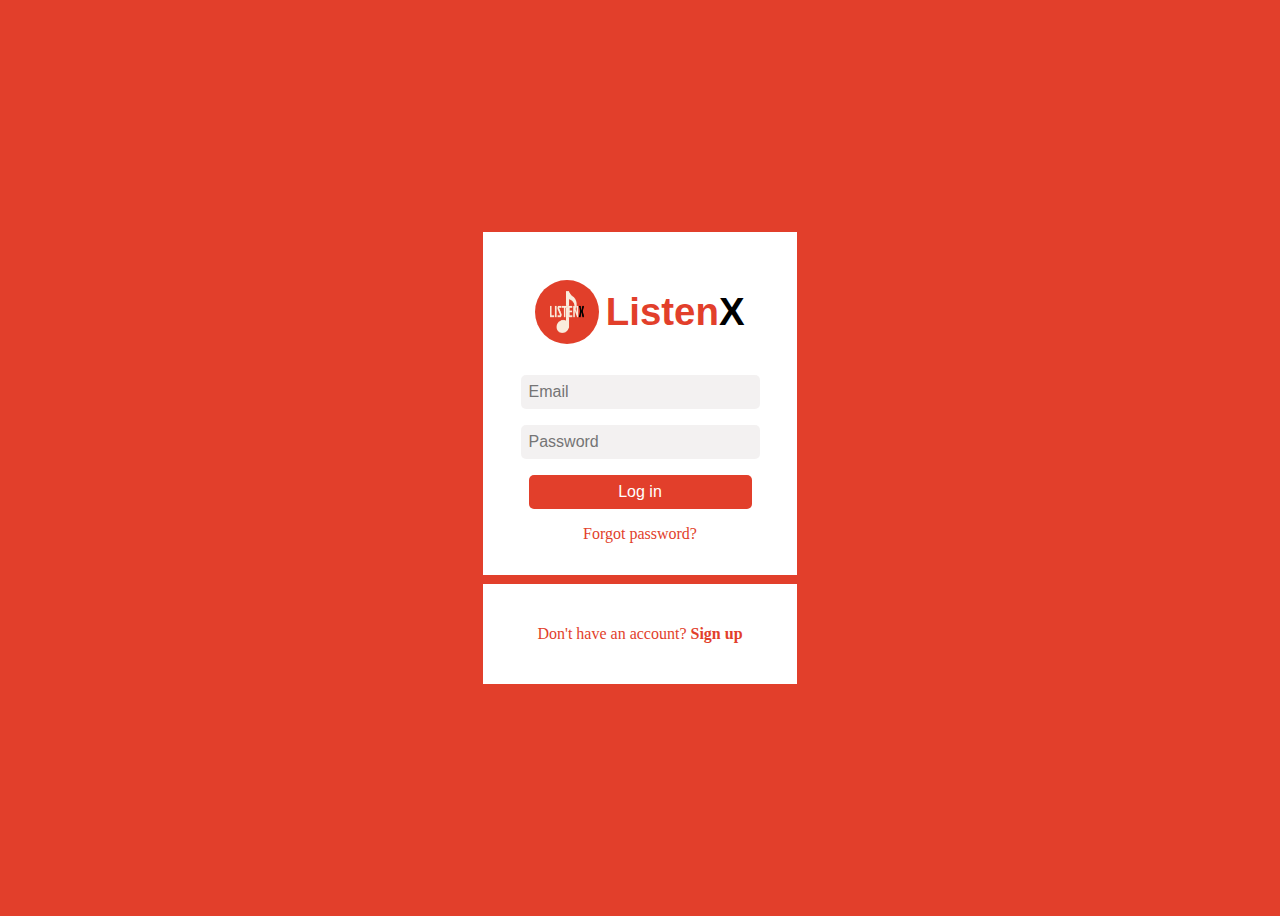
<file: index.html>
<!DOCTYPE html>
<html lang="en">

<head>
    <meta charset="UTF-8">
    <meta name="viewport" content="width=device-width, initial-scale=1.0">
    <link rel="icon" href="./images/listen-high-resolution-logo.png" type="favcon">
    <link rel="stylesheet" href="./styles/login.css">
    <title>login</title>
</head>

<body>
    <div class="LogIn_Container">
        <div class="LogIn_Box">
            <div class="App_logo">
                <img src="./images/listen-high-resolution-logo.png" alt="logo" />
                <h1>Listen<span>X</span></h1>
            </div>
            <div>
                <form onsubmit="handleUserValidation(event)">
                    <input type="email" name="email" id="email" placeholder="Email" required />
                    <input type="password" name="password" id="password" placeholder="Password" required />
                    <button class="Login_Btn" type="submit">
                        Log in
                    </button>
                </form>
            </div>
            <div>
                <a onclick="handleForgetPassword()">Forgot password?</a>
            </div>
        </div>
        <div class="LogIn_Box_Link">
            <div>
                <p>
                    Don't have an account?
                    <a onclick="handleSignup()"> Sign up</a>
                </p>
            </div>
        </div>
    </div>

    <script src="script.js">
    </script>
</body>

</html>
</file>
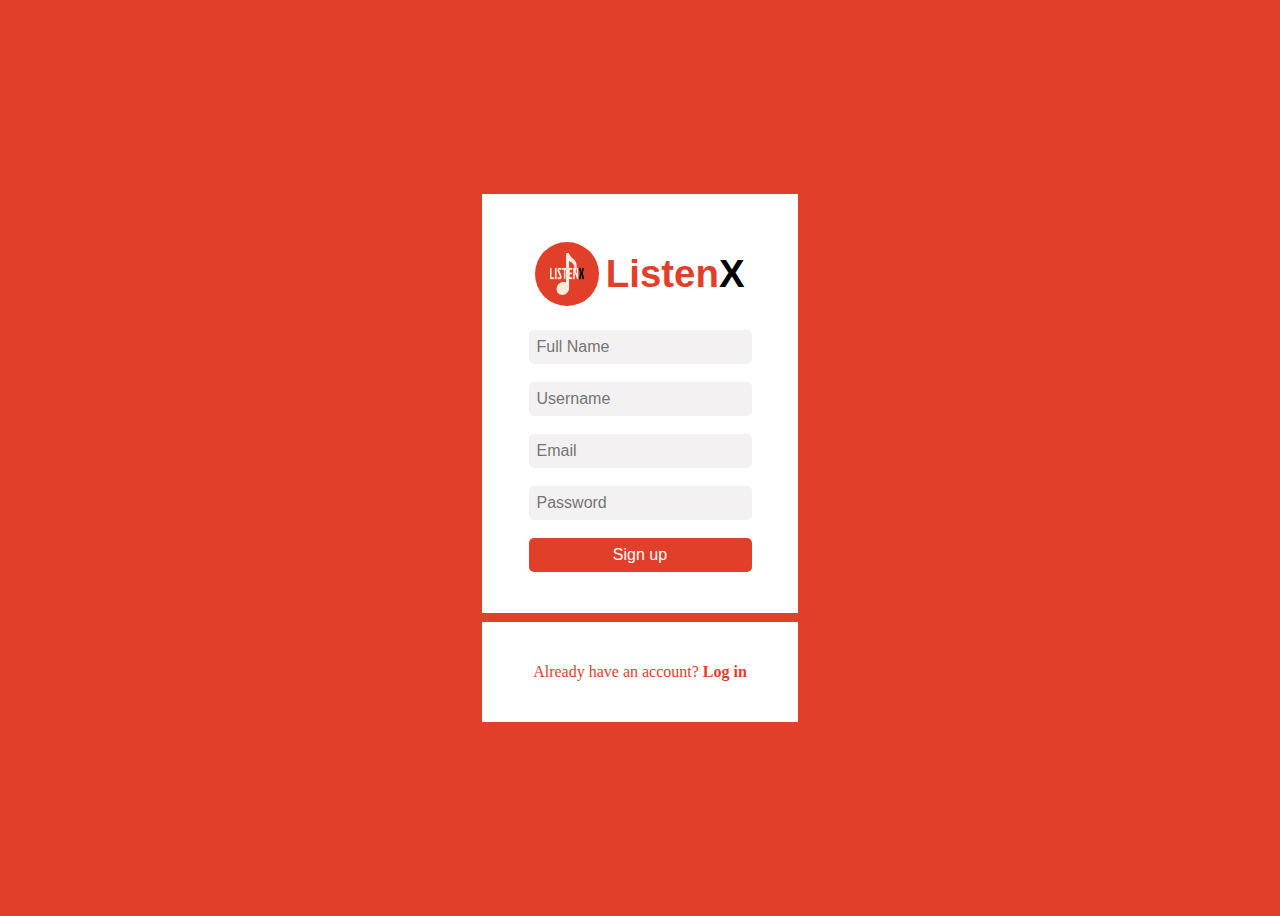
<file: signup.html>
<!DOCTYPE html>
<html lang="en">

<head>
    <meta charset="UTF-8">
    <meta name="viewport" content="width=device-width, initial-scale=1.0">
    <link rel="icon" href="./images/listen-high-resolution-logo.png" type="favcon">
    <link rel="stylesheet" href="./styles/signup.css">
    <title>Signup</title>
</head>

<body>
    <div class="Sign_Up_Container">
        <div class="SignUp_Box">
            <div class="App_logo">
                <img src="./images/listen-high-resolution-logo.png" alt="logo" />
                <h1>Listen<span>X</span></h1>
            </div>
            <div>
                <form onsubmit="handleSignUpValidation(event)">
                    <input type="text" name="fullname" id="fullname" placeholder="Full Name" onChange="" required />

                    <input type="text" name="username" id="username" placeholder="Username" onChange="" required />

                    <input type="email" name="email" id="email" placeholder="Email" onChange="" required />

                    <input type="password" name="password" id="password" placeholder="Password" onChange="" required />

                    <button type="submit" class="SignUp_Btn">
                        Sign up
                    </button>
                </form>
            </div>
        </div>
        <div class="SignUp_Box_Link">
            <div>
                <p>
                    Already have an account?
                    <a onclick="handleLogin()"> Log in</Link>
                </p>
            </div>
        </div>
    </div>
    <script src="script.js">

    </script>
</body>

</html>
</file>
<file: styles/login.css>
body {
  background-color: #e23f2b;
}

/* LogIn section starts */

.LogIn_Container {
  width: 100%;
  height: 100vh;
  display: flex;
  flex-direction: column;
  align-items: center;
  justify-content: center;
}

.LogIn_Box,
.LogIn_Box_Link {
  width: 100%;
  max-width: 250px;
  padding: 2rem 2rem;
  display: flex;
  flex-direction: column;
  align-items: center;
  background-color: #ffffff;
  gap: 1rem; /* Improved spacing */
}

.App_logo {
  display: flex;
  align-items: center;
}

.LogIn_Box .App_logo img {
  width: 4rem;
  height: 4rem;
  border-radius: 50%;
}

.LogIn_Box .App_logo h1 {
  font-size: 240%;
  color: #e23f2b;
  font-family: sans-serif;
  margin-left: 0.5vw;
}

.LogIn_Box .App_logo h1 span {
  color: #000000;
}

form {
  display: flex;
  flex-direction: column;
  align-items: center;
  gap: 1rem; /* Improved spacing */
}

#email,
#password {
  width: 100%; /* Fixed responsiveness */
  padding: 0.5rem;
  border: none;
  font-size: 1rem; /* Fixed unit */
  border-radius: 5px;
  background-color: #a89b9923;
}

.Login_Btn {
  width: 100%;
  padding: 0.5rem;
  color: #ffffff;
  border: none;
  font-size: 1rem;
  border-radius: 5px;
  cursor: pointer;
  background-color: #e23f2b;
  transition: opacity 0.3s; /* Improved hover effect */
}

.Login_Btn:hover {
  opacity: 0.6;
}

.LogIn_Box_Link {
  margin-top: 1vh;
}

.LogIn_Box a {
  font-size: 1rem;
  cursor: pointer;
  color: #e23f2b;
  text-decoration: none;
  transition: color 0.5s;
}

.LogIn_Box a:hover {
  color: #e23f2b;
}

.LogIn_Box_Link p,
.LogIn_Box_Link p a {
  font-size: 1rem;
  color: #e23f2b;
  text-decoration: none;
  margin-top: 1vh;
  margin-bottom: 1vh;
}

.LogIn_Box_Link p a {
  font-size: 1rem;
  color: #e23f2b;
  cursor: pointer;
  font-weight: bold;
  transition: color 0.5s;
}
.LogIn_Box_Link p a:hover {
  color: #e2402b91;
}

/* LogIn section ends */

/* Media Queries */

@media screen and (max-width: 1024px) {
  /* LogIn section starts */

  .LogIn_Box,
  .LogIn_Box_Link {
    width: 100%;
    max-width: 250px;
    padding: 1rem 2rem;
  }

  .LogIn_Box .App_logo img {
    width: 3rem;
    height: 3rem; /* Slightly smaller for smaller screens */
  }

  .LogIn_Box .App_logo h1 {
    font-size: 200%;
    margin-left: 0.5vw;
  }

  #email,
  #password {
    width: 100%;
    padding: 0.5rem;
    font-size: 1rem;
    border-radius: 5px;
  }

  .Login_Btn {
    width: 100%;
    padding: 0.5rem;
    font-size: 1rem;
    border-radius: 10px;
  }

  .LogIn_Box a {
    font-size: 0.9rem; /* Responsive scaling */
  }

  .LogIn_Box_Link {
    padding: 1.5rem 2rem;
  }

  .LogIn_Box_Link p,
  .LogIn_Box_Link p a {
    font-size: 0.9rem;
    margin-top: 1vh;
    margin-bottom: 1vh;
  }

  .LogIn_Box_Link p a {
    font-size: 0.9rem;
  }

  /* LogIn section ends */
}
</file>
<file: styles/signup.css>
body {
  background-color: #e23f2b;
}
/* SignIn section starts */

.Sign_Up_Container {
  width: 100%;
  min-height: 100vh; /* Prevent overflow issues */
  display: flex;
  flex-direction: column;
  align-items: center;
  justify-content: center;
}

.SignUp_Box,
.SignUp_Box_Link {
  width: 100%;
  max-width: 300px;
  padding: 2rem 0.5rem;
  display: flex;
  flex-direction: column;
  align-items: center;
  background-color: #ffffff;
}

.App_logo {
  display: flex;
  align-items: center;
}

.SignUp_Box .App_logo img {
  width: 4rem;
  height: 4rem;
  border-radius: 50%;
}

.SignUp_Box .App_logo h1 {
  font-size: 240%;
  color: #e23f2b;
  font-family: sans-serif;
  margin-left: 0.5vw;
}

.SignUp_Box .App_logo h1 span {
  color: #000000;
}

form {
  display: flex;
  flex-direction: column;
  align-items: center;
  width: 100%;
}

#fullname,
#email,
#username,
#password {
  width: 100%;
  padding: 0.5rem;
  border: none;
  font-size: 1rem;
  margin: 1vh 0;
  border-radius: 5px;
  box-sizing: border-box;
  background-color: #a89b9923; /* Prevents unwanted overflow */
}

.SignUp_Btn {
  width: 100%;
  padding: 0.5rem;
  color: #ffffff;
  border: none;
  font-size: 1rem;
  margin: 1vh 0;
  border-radius: 5px;
  cursor: pointer;
  background-color: #e23f2b;
  transition: opacity 0.3s;
}

.SignUp_Btn:hover {
  opacity: 0.6;
}

.SignUp_Box a {
  font-size: 1rem;
  color: #e23f2b;
  text-decoration: none;
  transition: color 0.5s;
}
.SignUp_Box a:hover {
  color: #e23f2b;
}

.SignUp_Box_Link {
  margin-top: 1vh;
}

.SignUp_Box_Link p,
.SignUp_Box_Link p a {
  font-size: 1rem;
  color: #e23f2b;
  text-decoration: none;
  margin: 1vh 0;
}

.SignUp_Box_Link p a {
  font-size: 1rem;
  color: #e23f2b;
  font-weight: bold;
  transition: color 0.5s;
  cursor: pointer;
}

.SignUp_Box_Link p a:hover {
  color: #e2402b73;
}

/* SignUp section ends */

/* Media Queries */
@media (max-width: 1024px) {
  .Sign_Up_Container {
    width: 100%;
    display: flex;
    flex-direction: column;
    align-items: center;
    justify-content: center;
  }

  .SignUp_Box,
  .SignUp_Box_Link {
    width: 100%;
    max-width: 250px; /* Reduce width for smaller screens */
    padding: 1.5rem;
  }

  .SignUp_Box .App_logo img {
    width: 3rem;
    height: 3rem; /* Slightly smaller for smaller screens */
  }

  .SignUp_Box .App_logo h1 {
    font-size: 2rem;
  }

  #fullname,
  #email,
  #username,
  #password {
    width: 100%;
  }

  .SignUp_Btn {
    width: 100%;
    border-radius: 10px;
  }

  .SignUp_Box a {
    font-size: 0.9rem;
  }

  .SignUp_Box_Link p,
  .SignUp_Box_Link p a {
    font-size: 0.9rem;
    margin-top: 1vh;
    margin-bottom: 1vh;
  }

  .SignUp_Box_Link p a {
    font-size: 0.9rem;
  }
}
</file>
